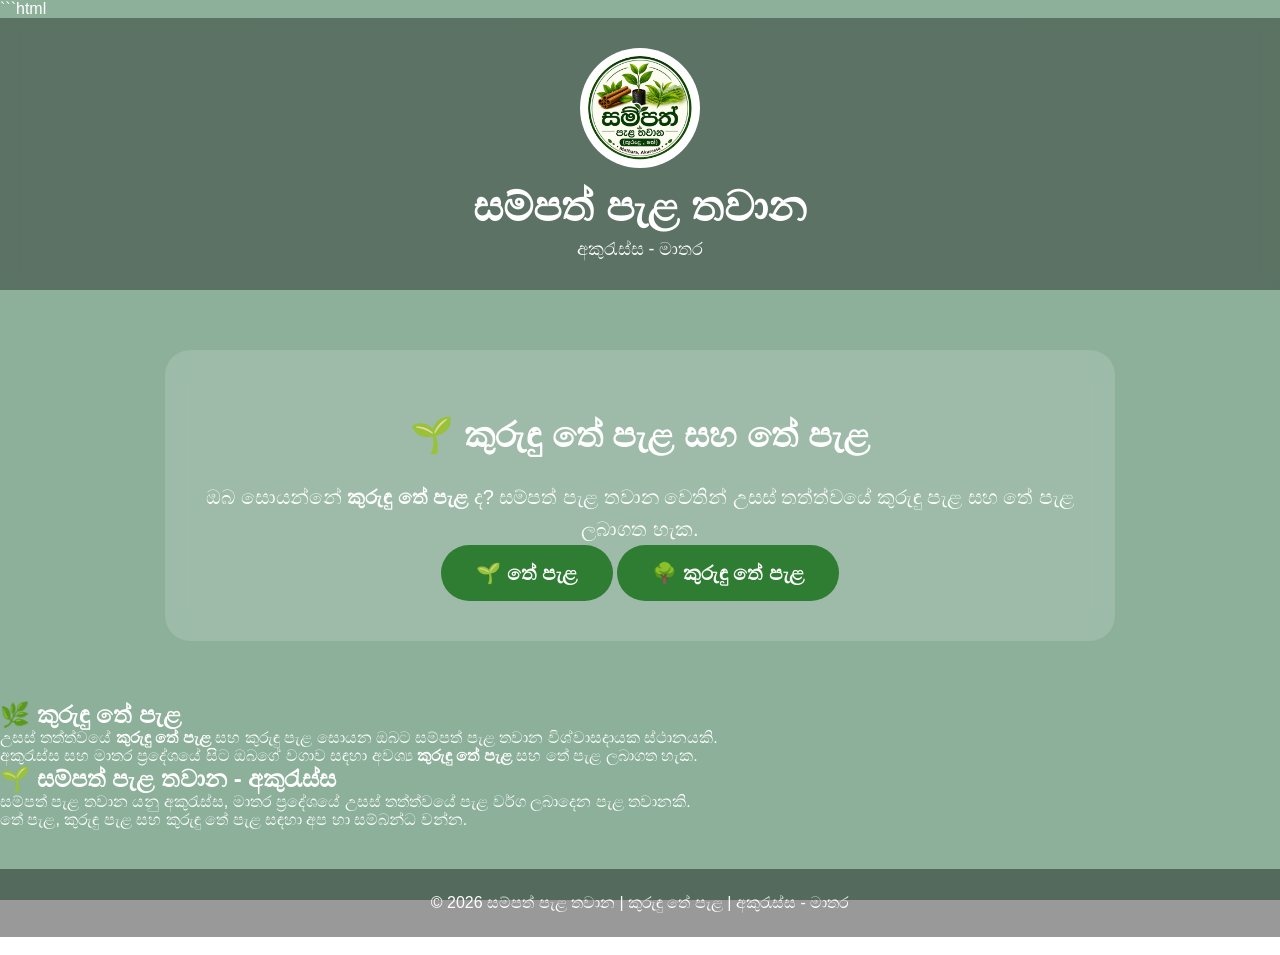
<file: index.html>
```html
<!DOCTYPE html>
<html lang="si">

<head>

    <meta charset="UTF-8">

    <meta name="viewport" content="width=device-width, initial-scale=1.0">

    <!-- Google Search Title -->
    <title>කුරුඳු තේ පැළ | සම්පත් පැළ තවාන | අකුරැස්ස මාතර</title>

    <!-- Google Search Description -->
    <meta name="description"
        content="කුරුඳු තේ පැළ සහ උසස් තත්ත්වයේ කුරුඳු පැළ ලබාගන්න සම්පත් පැළ තවාන - අකුරැස්ස, මාතර. තේ පැළ සහ කුරුඳු පැළ සඳහා අපව අමතන්න.">

    <!-- SEO Keywords -->
    <meta name="keywords"
        content="කුරුඳු තේ පැළ, කුරුඳු තේ පැළ මිල, කුරුඳු පැළ, කුරුඳු පැළ තවාන, තේ පැළ, සම්පත් පැළ තවාන, අකුරැස්ස කුරුඳු පැළ, මාතර කුරුඳු පැළ, Sampath Palathawana, cinnamon tea plants">

    <!-- Google Site Verification -->
    <meta name="google-site-verification"
        content="6vDPEd-dPaiGSD1Sp5SoP6654y96qlv2Gee1zIGJmjs">

    <!-- Website Logo / Favicon -->
    <link rel="icon" type="image/png" href="logo.png">

    <!-- Apple / Mobile Icon -->
    <link rel="apple-touch-icon" href="logo.png">

    <!-- CSS -->
    <link rel="stylesheet" href="style.css">

</head>


<body>

<!-- ================= HEADER ================= -->

<header>

    <img
        src="logo.png"
        alt="සම්පත් පැළ තවාන - කුරුඳු තේ පැළ සහ කුරුඳු පැළ"
        class="logo"
    >

    <h1>සම්පත් පැළ තවාන</h1>

    <p>අකුරැස්ස - මාතර</p>

</header>


<!-- ================= MAIN ================= -->

<main>

    <!-- ================= HERO ================= -->

    <section class="hero">

        <h2>🌱 කුරුඳු තේ පැළ සහ තේ පැළ</h2>

        <p>
            ඔබ සොයන්නේ <strong>කුරුඳු තේ පැළ</strong> ද?
            සම්පත් පැළ තවාන වෙතින් උසස් තත්ත්වයේ
            කුරුඳු පැළ සහ තේ පැළ ලබාගත හැක.
        </p>


        <!-- ================= BUTTONS ================= -->

        <div class="buttons">

            <a href="tea.html" class="btn">
                🌱 තේ පැළ
            </a>

            <a href="cinnamon.html" class="btn">
                🌳 කුරුඳු තේ පැළ
            </a>

        </div>

    </section>


    <!-- ================= CINNAMON TEA PLANTS ================= -->

    <section class="about">

        <h2>🌿 කුරුඳු තේ පැළ</h2>

        <p>
            උසස් තත්ත්වයේ <strong>කුරුඳු තේ පැළ</strong>
            සහ කුරුඳු පැළ සොයන ඔබට සම්පත් පැළ තවාන
            විශ්වාසදායක ස්ථානයකි.
        </p>

        <p>
            අකුරැස්ස සහ මාතර ප්‍රදේශයේ සිට
            ඔබගේ වගාව සඳහා අවශ්‍ය
            <strong>කුරුඳු තේ පැළ</strong> සහ
            තේ පැළ ලබාගත හැක.
        </p>

    </section>


    <!-- ================= ABOUT ================= -->

    <section class="about">

        <h2>🌱 සම්පත් පැළ තවාන - අකුරැස්ස</h2>

        <p>
            සම්පත් පැළ තවාන යනු අකුරැස්ස,
            මාතර ප්‍රදේශයේ උසස් තත්ත්වයේ
            පැළ වර්ග ලබාදෙන පැළ තවානකි.
        </p>

        <p>
            තේ පැළ, කුරුඳු පැළ සහ
            කුරුඳු තේ පැළ සඳහා
            අප හා සම්බන්ධ වන්න.
        </p>

    </section>

</main>


<!-- ================= FOOTER ================= -->

<footer>

    <p>
        © 2026 සම්පත් පැළ තවාන | කුරුඳු තේ පැළ |
        අකුරැස්ස - මාතර
    </p>

</footer>


<!-- ================= JAVASCRIPT ================= -->

<script src="script.js"></script>

</body>

</html>
```
</file>
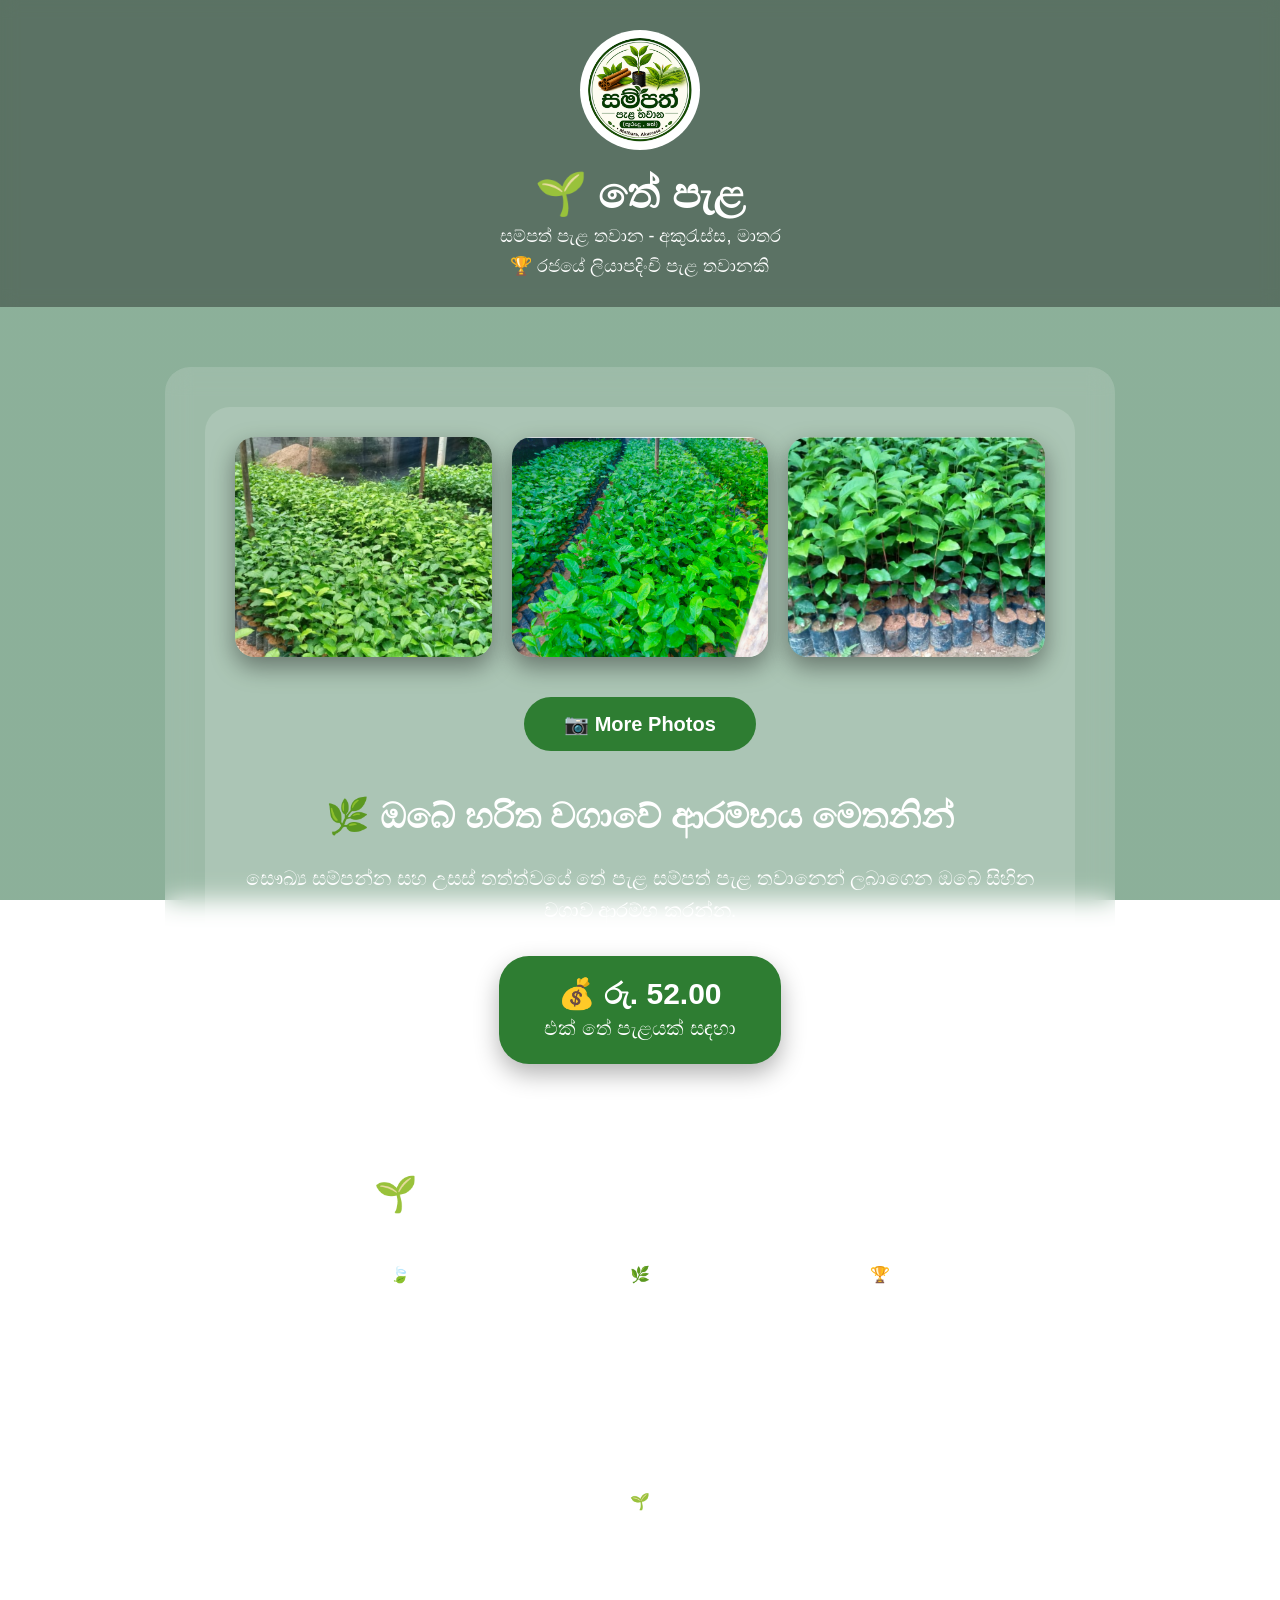
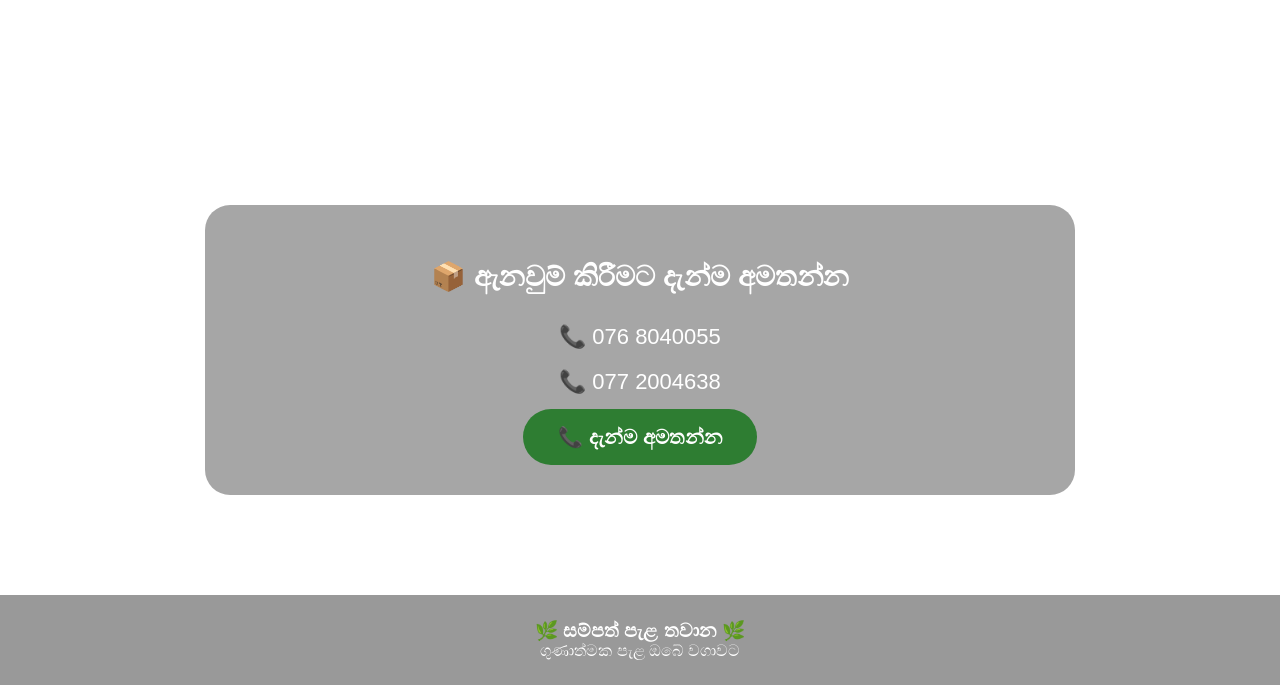
<file: tea.html>
<!DOCTYPE html>
<html lang="si">

<head>

<meta charset="UTF-8">
<meta name="viewport" content="width=device-width, initial-scale=1.0">

<title>🌱 තේ පැළ | සම්පත් පැළ තවාන</title>

<link rel="stylesheet" href="style.css">

</head>


<body>


<header>

<img src="logo.png" class="logo">

<h1>🌱 තේ පැළ</h1>

<p>සම්පත් පැළ තවාන - අකුරැස්ස, මාතර</p>

<p>🏆 රජයේ ලියාපදිංචි පැළ තවානකි</p>

</header>





<section class="hero">



<div class="product-card">



<div class="tea-gallery">


<img src="tea.png" class="product-image" alt="තේ පැළ">


<img src="tea2.png" class="product-image" alt="තේ පැළ">


<img src="tea3.png" class="product-image" alt="තේ පැළ">



<div id="morePhotos">


<img src="tea4.png" class="product-image">

<img src="tea5.png" class="product-image">

<img src="tea6.png" class="product-image">

<img src="tea7.png" class="product-image">


</div>


</div>




<button class="more-btn" onclick="showPhotos()">

📷 More Photos

</button>





<h2>
🌿 ඔබේ හරිත වගාවේ ආරම්භය මෙතනින්
</h2>



<p>

සෞඛ්‍ය සම්පන්න සහ උසස් තත්ත්වයේ
තේ පැළ සම්පත් පැළ තවානෙන් ලබාගෙන
ඔබේ සිහින වගාව ආරම්භ කරන්න.

</p>





<div class="price-box">

<h3>
💰 රු. 52.00
</h3>

<p>
එක් තේ පැළයක් සඳහා
</p>

</div>



</div>









<div class="features">


<h2>
🌱 අපගේ තේ පැළ වල විශේෂත්වය
</h2>




<div class="feature-box">



<div>

🍃

<h3>
හොඳ වර්ධනය
</h3>

<p>
ශක්තිමත් හා සෞඛ්‍ය සම්පන්න පැළ
</p>

</div>




<div>

🌿

<h3>
උසස් තත්ත්වය
</h3>

<p>
වගාව සඳහා තෝරාගත් හොඳම පැළ
</p>

</div>





<div>

🏆

<h3>
විශ්වාසය
</h3>

<p>
රජයේ ලියාපදිංචි පැළ තවානක සේවාව
</p>

</div>





<div>

🌱

<h3>
වසර 20ක පළපුරුද්ද
</h3>

<p>
පැළ නිෂ්පාදනය හා වගා ක්ෂේත්‍රයේ
අවුරුදු විස්සක පළපුරුද්දක් සහිත සේවාව
</p>

</div>




</div>


</div>









<div class="contact-box">


<h2>
📦 ඇනවුම් කිරීමට දැන්ම අමතන්න
</h2>


<p>
📞 076 8040055
</p>


<p>
📞 077 2004638
</p>




<a href="tel:0768040055" class="btn">

📞 දැන්ම අමතන්න

</a>



</div>





</section>







<footer>

<h3>
🌿 සම්පත් පැළ තවාන 🌿
</h3>


<p>
ගුණාත්මක පැළ ඔබේ වගාවට
</p>


</footer>





<script src="script.js"></script>


</body>

</html>
</file>
<file: style.css>
*{
    margin:0;
    padding:0;
    box-sizing:border-box;
    font-family:'Segoe UI',sans-serif;
}


body{

    background:
    linear-gradient(rgba(0,80,30,0.45),rgba(0,80,30,0.45)),
    url("https://images.unsplash.com/photo-1466692476868-aef1dfb1e735?auto=format&fit=crop&w=1600&q=80");

    background-size:cover;
    background-position:center;
    background-attachment:fixed;

    min-height:100vh;
    color:white;

}




/* HEADER */

header{

    text-align:center;
    padding:30px;

    background:rgba(0,0,0,0.35);
    backdrop-filter:blur(8px);

}



.logo{

    width:120px;
    height:120px;

    border-radius:50%;

    background:white;

    padding:8px;

}



header h1{

    margin-top:15px;

    font-size:42px;

}



header p{

    margin-top:8px;

    font-size:18px;

}





/* MAIN HERO */

.hero{

    max-width:950px;

    margin:60px auto;

    text-align:center;

    background:rgba(255,255,255,0.15);

    backdrop-filter:blur(12px);

    padding:40px;

    border-radius:25px;

}





.hero h2{

    font-size:35px;

    margin:25px 0;

}



.hero p{

    font-size:20px;

    line-height:1.6;

}





/* PRODUCT CARD */

.product-card{

    background:rgba(255,255,255,0.15);

    padding:30px;

    border-radius:25px;

}





/* TEA GALLERY */


.tea-gallery{

    display:grid;

    grid-template-columns:repeat(3,1fr);

    gap:20px;

    margin-bottom:20px;

}



.product-image{

    width:100%;

    height:220px;

    object-fit:cover;

    border-radius:20px;

    box-shadow:0 10px 25px rgba(0,0,0,0.4);

    transition:0.4s;

}



.product-image:hover{

    transform:scale(1.05);

}





/* MORE PHOTOS */

#morePhotos{

    display:none;

    grid-column:1/-1;

    grid-template-columns:repeat(3,1fr);

    gap:20px;

}





.more-btn{

    background:#2e7d32;

    color:white;

    border:none;

    padding:15px 40px;

    border-radius:50px;

    font-size:20px;

    font-weight:bold;

    cursor:pointer;

    margin:20px;

    transition:.3s;

}



.more-btn:hover{

    background:#66bb6a;

    transform:translateY(-5px);

}






/* PRICE BOX */


.price-box{

    display:inline-block;

    background:#2e7d32;

    padding:20px 45px;

    margin:30px;

    border-radius:30px;

    box-shadow:0 10px 25px rgba(0,0,0,0.3);

}



.price-box h3{

    font-size:30px;

}





/* FEATURES */


.features{

    margin-top:50px;

}



.feature-box{

    display:flex;

    justify-content:center;

    gap:20px;

    flex-wrap:wrap;

    margin-top:25px;

}



.feature-box div{

    width:220px;

    background:rgba(255,255,255,0.2);

    padding:25px;

    border-radius:20px;

    transition:.3s;

}



.feature-box div:hover{

    transform:translateY(-10px);

    background:rgba(255,255,255,0.35);

}



.feature-box h3{

    margin:10px;

}





/* CONTACT */


.contact-box{

    margin-top:45px;

    background:rgba(0,0,0,0.35);

    padding:30px;

    border-radius:25px;

}



.contact-box h2{

    font-size:28px;

}



.contact-box p{

    font-size:22px;

    margin:10px;

}





/* BUTTON */


.btn{

    display:inline-block;

    text-decoration:none;

    color:white;

    background:#2e7d32;

    padding:16px 35px;

    border-radius:50px;

    font-size:20px;

    font-weight:bold;

    transition:.3s;

}



.btn:hover{

    background:#66bb6a;

    transform:translateY(-5px);

}





/* FOOTER */


footer{

    text-align:center;

    padding:25px;

    background:rgba(0,0,0,0.4);

    margin-top:40px;

}





/* MOBILE */

@media(max-width:700px){


    .tea-gallery{

        grid-template-columns:1fr;

    }


    #morePhotos{

        grid-template-columns:1fr;

    }


    header h1{

        font-size:32px;

    }


    .hero{

        margin:20px;

        padding:25px;

    }


}
</file>
